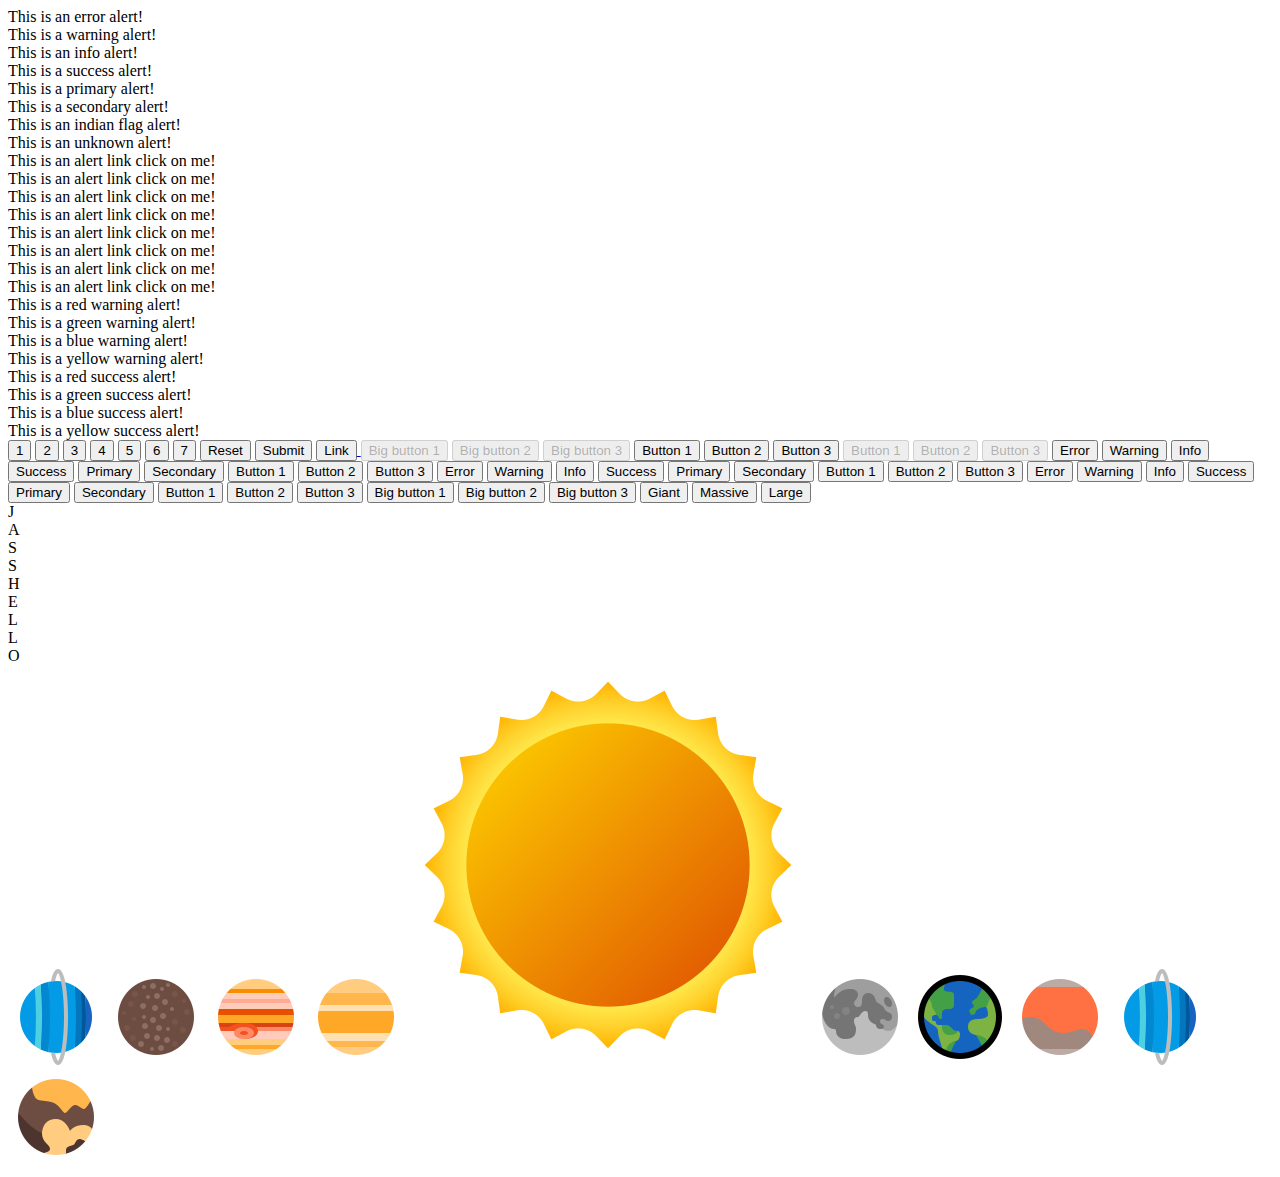
<file: none.htm>
<!DOCTYPE html>
<html lang="en">
<head>
    <meta charset="UTF-8">
    <meta http-equiv="X-UA-Compatible" content="IE=edge">
    <meta name="viewport" content="width=device-width, initial-scale=1.0">
    <title>website using JASS</title>
    <link rel="stylesheet" href="https://jainilsoni1706.github.io/j/csscsscss.css">

</head>
<body>
    
    <div class="error-alert-jass"> This is an error alert! </div>
    <div class="warning-alert-jass"> This is a warning alert! </div>
    <div class="info-alert-jass"> This is an info alert! </div>
    <div class="success-alert-jass"> This is a success alert! </div>
    <div class="primary-alert-jass"> This is a primary alert! </div>
    <div class="secondary-alert-jass"> This is a secondary alert! </div>
    <div class="flag-alert-jass"> This is an indian flag alert! </div>
    <div class="unknown-alert-jass"> This is an unknown alert! </div>




    <div class="error-alert-jass"> This is an alert link click on me! </div>
    <div class="warning-alert-jass"> This is an alert link click on me! </div>
    <div class="info-alert-jass"> This is an alert link click on me! </div>
    <div class="success-alert-jass"> This is an alert link click on me! </div>
    <div class="primary-alert-jass"> This is an alert link click on me! </div>
    <div class="secondary-alert-jass"> This is an alert link click on me! </div>
    <div class="flag-alert-jass"> This is an alert link click on me! </div>
    <div class="unknown-alert-jass"> This is an alert link click on me! </div>



    <div class="warning-alert-red"> <div class="icon-alert-red"></div> This is a red warning alert! </div>
<div class="warning-alert-green"> <div class="icon-alert-green"></div> This is a green warning alert! </div>
<div class="warning-alert-blue"> <div class="icon-alert-blue"></div> This is a blue warning alert! </div>
<div class="warning-alert-yellow"> <div class="icon-alert-yellow"></div> This is a yellow warning alert! </div>




<div class="warning-alert-red"> <div class="suc-alert-red"></div> This is a red success alert! </div>
<div class="warning-alert-green"> <div class="suc-alert-green"></div> This is a green success alert! </div>
<div class="warning-alert-blue"> <div class="suc-alert-blue"></div> This is a blue success alert! </div>
<div class="warning-alert-yellow"> <div class="suc-alert-yellow"></div> This is a yellow success alert! </div>


<button class="ladder-btn"> 1 </button>
<button class="ladder-btn"> 2 </button>
<button class="ladder-btn"> 3 </button>
<button class="ladder-btn"> 4 </button>
<button class="ladder-btn"> 5 </button>
<button class="ladder-btn"> 6 </button>
<button class="ladder-btn"> 7 </button>






<input type="reset" class="rst-btn1" value="Reset">
<input type="submit" class="sbmt-btn1" value="Submit">
<a href="#"> <button class="lnk-btn1"> Link </button> </a>


<button class="big-rect-btnd1" disabled> Big button 1 </button>
<button class="big-rect-btnd2" disabled> Big button 2 </button>
<button class="big-rect-btnd3" disabled> Big button 3 </button>


<button class="med-btn1"> Button 1 </button>
<button class="med-btn2"> Button 2 </button>
<button class="med-btn3"> Button 3 </button>
 
<button class="dis-btn1" disabled> Button 1 </button>
<button class="dis-btn2" disabled> Button 2 </button>
<button class="dis-btn3" disabled> Button 3 </button>




<button class="error-simp-btn1"> Error </button>
<button class="warning-simp-btn1"> Warning </button>
<button class="info-simp-btn1"> Info </button>
<button class="suc-simp-btn1"> Success</button>
<button class="primary-simp-btn1"> Primary </button>
<button class="secondary-simp-btn1"> Secondary </button>
<button class="tri-simp-btn1"> Button 1 </button>
<button class="tri2-simp-btn1"> Button 2 </button>
<button class="tri3-simp-btn1"> Button 3 </button>
<button class="error-simp-btn"> Error </button>
<button class="warning-simp-btn"> Warning </button>
<button class="info-simp-btn"> Info </button>
<button class="suc-simp-btn"> Success</button>
<button class="primary-simp-btn"> Primary </button>
<button class="secondary-simp-btn"> Secondary </button>
<button class="tri-simp-btn"> Button 1 </button>
<button class="tri2-simp-btn"> Button 2 </button>
<button class="tri3-simp-btn"> Button 3 </button>
<button class="error-simp-btn2"> Error </button>
<button class="warning-simp-btn2"> Warning </button>
<button class="info-simp-btn2"> Info </button>
<button class="suc-simp-btn2"> Success</button>
<button class="primary-simp-btn2"> Primary </button>
<button class="secondary-simp-btn2"> Secondary </button>
<button class="tri-simp-btn2"> Button 1 </button>
<button class="tri2-simp-btn2"> Button 2 </button>
<button class="tri3-simp-btn2"> Button 3 </button>
<button class="big-rect-btn1"> Big button 1 </button>
<button class="big-rect-btn2"> Big button 2 </button>
<button class="big-rect-btn3"> Big button 3 </button>
<button class="big-oval-btn1">Giant</button>
<button class="big-oval-btn2">Massive</button>
<button class="big-oval-btn3">Large</button>



<div class="f-boxes">

    <div class="f-box-1"> J </div>
    
    <div class="f-box-2"> A </div>
    
    <div class="f-box-3"> S </div>
    
    <div class="f-box-4"> S </div>
    
    </div>
  
    <div class="box-sleep">
    <div class="red-box-anime">H</div>
    <div class="yellow-box-anime">E</div>
    <div class="green-box-anime">L</div>
    <div class="blue-box-anime">L</div>
    <div class="pink-box-anime">O</div>
    </div>

    <div class="border-for-ss">
        <div class="round-this">
        <img src="uranus.png" class="this earth-obj">
        <img src="mercury.png" class="this mercury-obj">
        <img src="jupiter.png" class="this jupiter-obj">
        <img src="venus.png" class="this venus-obj">
        <img src="bigsun.png" class="sun-of-sssun">
        <img src="moon.png" class="this moon-obj">
        <img src="earth2.png" class="this earth-obj">
        <img src="mars.png" class="this mars-obj">
        <img src="uranus.png" class="this uranus-obj">
        <img src="pluto.png" class="this pluto-obj">
        </div>
        </div>






















</body>
</html>
</file>
